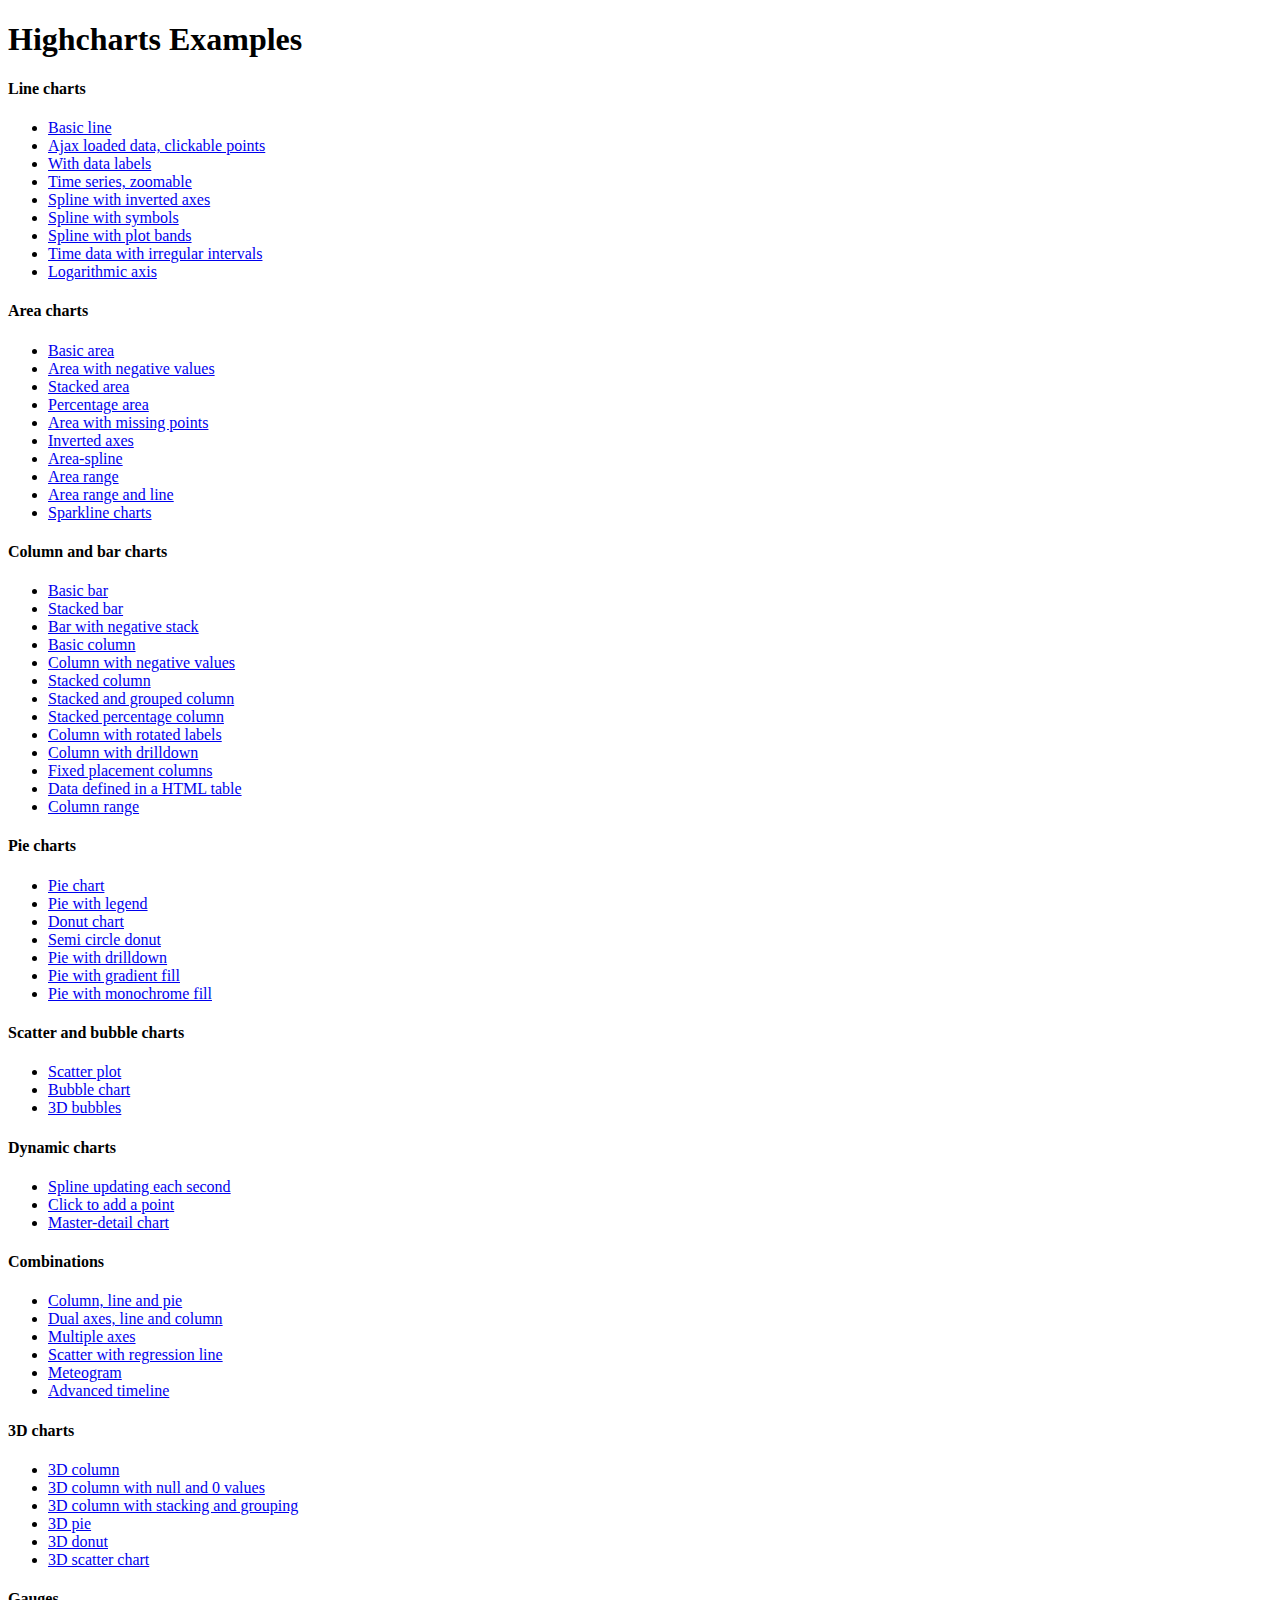
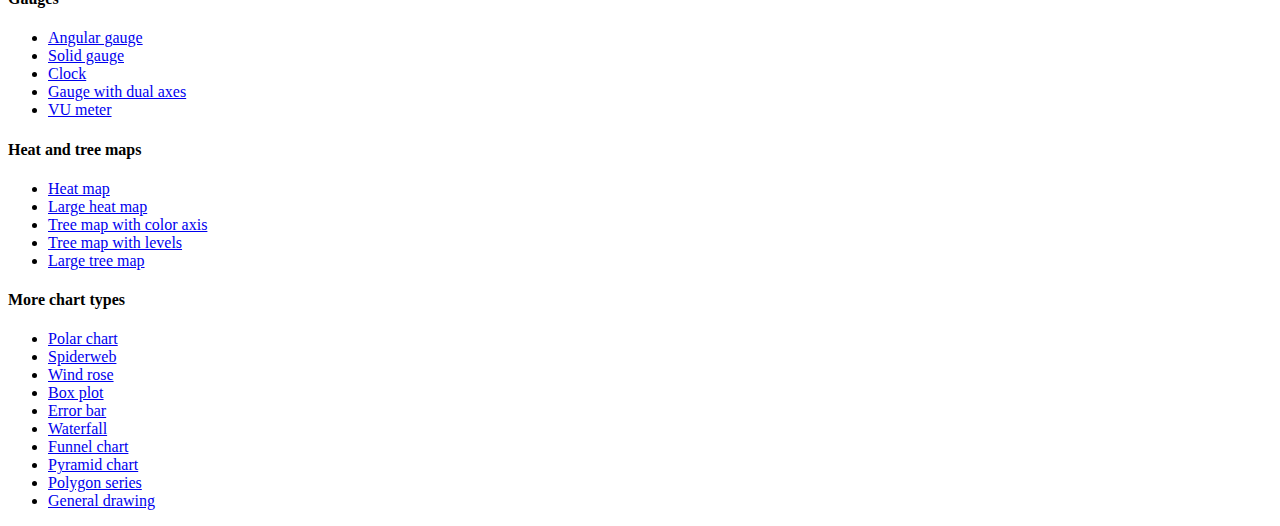
<file: constbi/index.htm>
<!DOCTYPE HTML PUBLIC "-//W3C//DTD HTML 4.01//EN" "http://www.w3.org/TR/html4/strict.dtd">
<html>
	<head>
		<meta http-equiv="Content-Type" content="text/html; charset=utf-8" />
		<title>Highcharts Examples</title>
	</head>
	<body>
		<h1>Highcharts Examples</h1>
		<h4>Line charts</h4>
		<ul>
			<li><a href="examples/line-basic/index.htm">Basic line</a></li>
			<li><a href="examples/line-ajax/index.htm">Ajax loaded data, clickable points</a></li>
			<li><a href="examples/line-labels/index.htm">With data labels</a></li>
			<li><a href="examples/line-time-series/index.htm">Time series, zoomable</a></li>
			<li><a href="examples/spline-inverted/index.htm">Spline with inverted axes</a></li>
			<li><a href="examples/spline-symbols/index.htm">Spline with symbols</a></li>
			<li><a href="examples/spline-plot-bands/index.htm">Spline with plot bands</a></li>
			<li><a href="examples/spline-irregular-time/index.htm">Time data with irregular intervals</a></li>
			<li><a href="examples/line-log-axis/index.htm">Logarithmic axis</a></li>
		</ul>
		<h4>Area charts</h4>
		<ul>
			<li><a href="examples/area-basic/index.htm">Basic area</a></li>
			<li><a href="examples/area-negative/index.htm">Area with negative values</a></li>
			<li><a href="examples/area-stacked/index.htm">Stacked area</a></li>
			<li><a href="examples/area-stacked-percent/index.htm">Percentage area</a></li>
			<li><a href="examples/area-missing/index.htm">Area with missing points</a></li>
			<li><a href="examples/area-inverted/index.htm">Inverted axes</a></li>
			<li><a href="examples/areaspline/index.htm">Area-spline</a></li>
			<li><a href="examples/arearange/index.htm">Area range</a></li>
			<li><a href="examples/arearange-line/index.htm">Area range and line</a></li>
			<li><a href="examples/sparkline/index.htm">Sparkline charts</a></li>
		</ul>
		<h4>Column and bar charts</h4>
		<ul>
			<li><a href="examples/bar-basic/index.htm">Basic bar</a></li>
			<li><a href="examples/bar-stacked/index.htm">Stacked bar</a></li>
			<li><a href="examples/bar-negative-stack/index.htm">Bar with negative stack</a></li>
			<li><a href="examples/column-basic/index.htm">Basic column</a></li>
			<li><a href="examples/column-negative/index.htm">Column with negative values</a></li>
			<li><a href="examples/column-stacked/index.htm">Stacked column</a></li>
			<li><a href="examples/column-stacked-and-grouped/index.htm">Stacked and grouped column</a></li>
			<li><a href="examples/column-stacked-percent/index.htm">Stacked percentage column</a></li>
			<li><a href="examples/column-rotated-labels/index.htm">Column with rotated labels</a></li>
			<li><a href="examples/column-drilldown/index.htm">Column with drilldown</a></li>
			<li><a href="examples/column-placement/index.htm">Fixed placement columns</a></li>
			<li><a href="examples/column-parsed/index.htm">Data defined in a HTML table</a></li>
			<li><a href="examples/columnrange/index.htm">Column range</a></li>
		</ul>
		<h4>Pie charts</h4>
		<ul>
			<li><a href="examples/pie-basic/index.htm">Pie chart</a></li>
			<li><a href="examples/pie-legend/index.htm">Pie with legend</a></li>
			<li><a href="examples/pie-donut/index.htm">Donut chart</a></li>
			<li><a href="examples/pie-semi-circle/index.htm">Semi circle donut</a></li>
			<li><a href="examples/pie-drilldown/index.htm">Pie with drilldown</a></li>
			<li><a href="examples/pie-gradient/index.htm">Pie with gradient fill</a></li>
			<li><a href="examples/pie-monochrome/index.htm">Pie with monochrome fill</a></li>
		</ul>
		<h4>Scatter and bubble charts</h4>
		<ul>
			<li><a href="examples/scatter/index.htm">Scatter plot</a></li>
			<li><a href="examples/bubble/index.htm">Bubble chart</a></li>
			<li><a href="examples/bubble-3d/index.htm">3D bubbles</a></li>
		</ul>
		<h4>Dynamic charts</h4>
		<ul>
			<li><a href="examples/dynamic-update/index.htm">Spline updating each second</a></li>
			<li><a href="examples/dynamic-click-to-add/index.htm">Click to add a point</a></li>
			<li><a href="examples/dynamic-master-detail/index.htm">Master-detail chart</a></li>
		</ul>
		<h4>Combinations</h4>
		<ul>
			<li><a href="examples/combo/index.htm">Column, line and pie</a></li>
			<li><a href="examples/combo-dual-axes/index.htm">Dual axes, line and column</a></li>
			<li><a href="examples/combo-multi-axes/index.htm">Multiple axes</a></li>
			<li><a href="examples/combo-regression/index.htm">Scatter with regression line</a></li>
			<li><a href="examples/combo-meteogram/index.htm">Meteogram</a></li>
			<li><a href="examples/combo-timeline/index.htm">Advanced timeline</a></li>
		</ul>
		<h4>3D charts</h4>
		<ul>
			<li><a href="examples/3d-column-interactive/index.htm">3D column</a></li>
			<li><a href="examples/3d-column-null-values/index.htm">3D column with null and 0 values</a></li>
			<li><a href="examples/3d-column-stacking-grouping/index.htm">3D column with stacking and grouping</a></li>
			<li><a href="examples/3d-pie/index.htm">3D pie</a></li>
			<li><a href="examples/3d-pie-donut/index.htm">3D donut</a></li>
			<li><a href="examples/3d-scatter-draggable/index.htm">3D scatter chart</a></li>
		</ul>
		<h4>Gauges</h4>
		<ul>
			<li><a href="examples/gauge-speedometer/index.htm">Angular gauge</a></li>
			<li><a href="examples/gauge-solid/index.htm">Solid gauge</a></li>
			<li><a href="examples/gauge-clock/index.htm">Clock</a></li>
			<li><a href="examples/gauge-dual/index.htm">Gauge with dual axes</a></li>
			<li><a href="examples/gauge-vu-meter/index.htm">VU meter</a></li>
		</ul>
		<h4>Heat and tree maps</h4>
		<ul>
			<li><a href="examples/heatmap/index.htm">Heat map</a></li>
			<li><a href="examples/heatmap-canvas/index.htm">Large heat map</a></li>
			<li><a href="examples/treemap-coloraxis/index.htm">Tree map with color axis</a></li>
			<li><a href="examples/treemap-with-levels/index.htm">Tree map with levels</a></li>
			<li><a href="examples/treemap-large-dataset/index.htm">Large tree map</a></li>
		</ul>
		<h4>More chart types</h4>
		<ul>
			<li><a href="examples/polar/index.htm">Polar chart</a></li>
			<li><a href="examples/polar-spider/index.htm">Spiderweb</a></li>
			<li><a href="examples/polar-wind-rose/index.htm">Wind rose</a></li>
			<li><a href="examples/box-plot/index.htm">Box plot</a></li>
			<li><a href="examples/error-bar/index.htm">Error bar</a></li>
			<li><a href="examples/waterfall/index.htm">Waterfall</a></li>
			<li><a href="examples/funnel/index.htm">Funnel chart</a></li>
			<li><a href="examples/pyramid/index.htm">Pyramid chart</a></li>
			<li><a href="examples/polygon/index.htm">Polygon series</a></li>
			<li><a href="examples/renderer/index.htm">General drawing</a></li>
		</ul>
	</body>
</html>
</file>
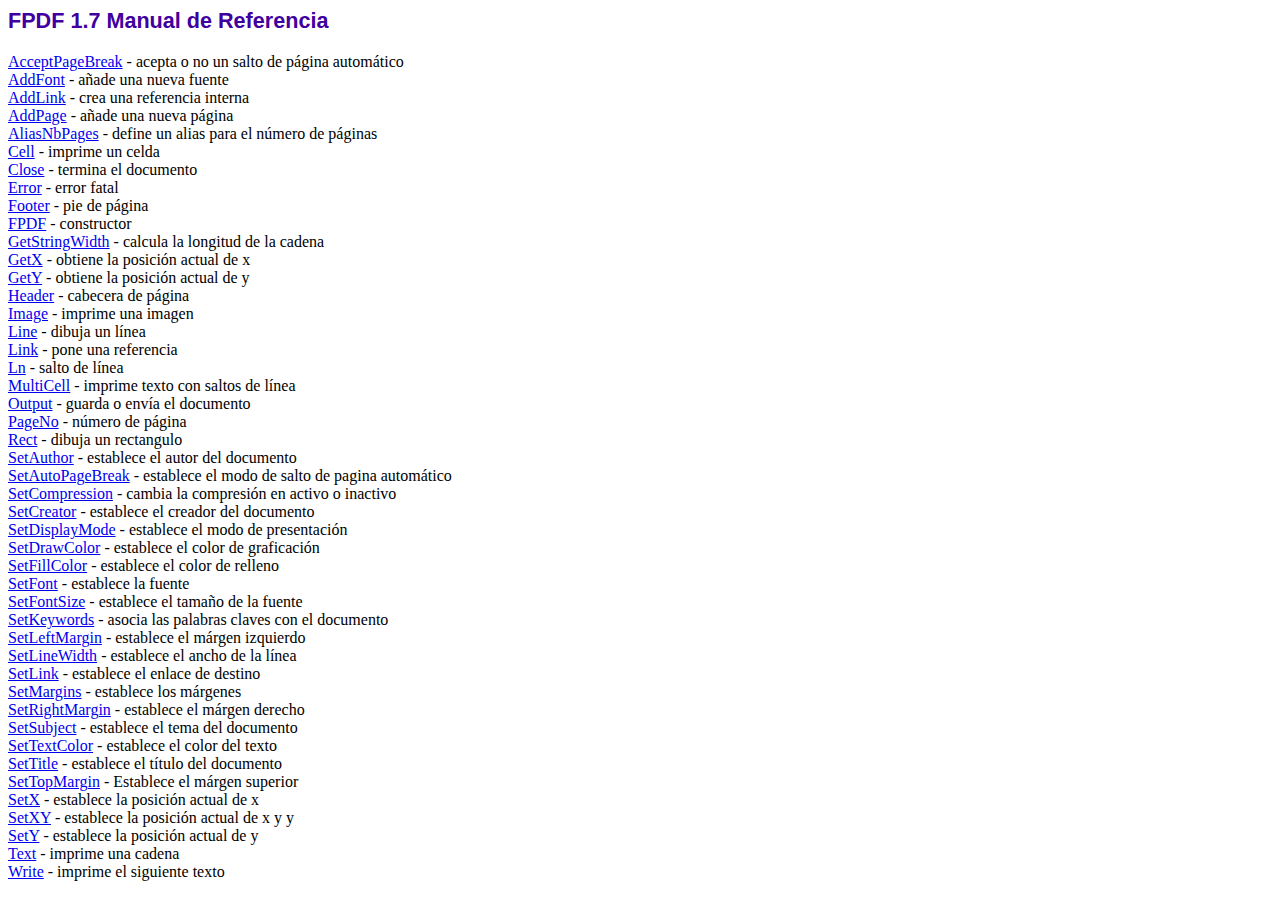
<file: reportes/doc/index.htm>
<!DOCTYPE html PUBLIC "-//W3C//DTD HTML 4.01 Transitional//EN">
<html>
<head>
<meta http-equiv="Content-Type" content="text/html; charset=ISO-8859-1">
<title>FPDF 1.7 Manual de Referencia</title>
<link type="text/css" rel="stylesheet" href="../fpdf.css">
</head>
<body>
<h1>FPDF 1.7 Manual de Referencia</h1>
<a href="acceptpagebreak.htm">AcceptPageBreak</a> - acepta o no un salto de p�gina autom�tico<br>
<a href="addfont.htm">AddFont</a> - a�ade una nueva fuente<br>
<a href="addlink.htm">AddLink</a> - crea una referencia interna<br>
<a href="addpage.htm">AddPage</a> - a�ade una nueva p�gina<br>
<a href="aliasnbpages.htm">AliasNbPages</a> - define un alias para el n�mero de p�ginas<br>
<a href="cell.htm">Cell</a> - imprime un celda<br>
<a href="close.htm">Close</a> - termina el documento<br>
<a href="error.htm">Error</a> - error fatal<br>
<a href="footer.htm">Footer</a> - pie de p�gina<br>
<a href="fpdf.htm">FPDF</a> - constructor<br>
<a href="getstringwidth.htm">GetStringWidth</a> - calcula la longitud de la cadena<br>
<a href="getx.htm">GetX</a> - obtiene la posici�n actual de x<br>
<a href="gety.htm">GetY</a> - obtiene la posici�n actual de y<br>
<a href="header.htm">Header</a> - cabecera de p�gina<br>
<a href="image.htm">Image</a> - imprime una imagen<br>
<a href="line.htm">Line</a> - dibuja un l�nea<br>
<a href="link.htm">Link</a> - pone una referencia<br>
<a href="ln.htm">Ln</a> - salto de l�nea<br>
<a href="multicell.htm">MultiCell</a> - imprime texto con saltos de l�nea<br>
<a href="output.htm">Output</a> - guarda o env�a el documento<br>
<a href="pageno.htm">PageNo</a> - n�mero de p�gina<br>
<a href="rect.htm">Rect</a> - dibuja un rectangulo<br>
<a href="setauthor.htm">SetAuthor</a> - establece el autor del documento<br>
<a href="setautopagebreak.htm">SetAutoPageBreak</a> - establece el modo de salto de pagina autom�tico<br>
<a href="setcompression.htm">SetCompression</a> - cambia la compresi�n en activo o inactivo<br>
<a href="setcreator.htm">SetCreator</a> - establece el creador del documento<br>
<a href="setdisplaymode.htm">SetDisplayMode</a> - establece el modo de presentaci�n<br>
<a href="setdrawcolor.htm">SetDrawColor</a> - establece el color de graficaci�n<br>
<a href="setfillcolor.htm">SetFillColor</a> - establece el color de relleno<br>
<a href="setfont.htm">SetFont</a> - establece la fuente<br>
<a href="setfontsize.htm">SetFontSize</a> - establece el tama�o de la fuente<br>
<a href="setkeywords.htm">SetKeywords</a> - asocia las palabras claves con el documento<br>
<a href="setleftmargin.htm">SetLeftMargin</a> - establece el m�rgen izquierdo<br>
<a href="setlinewidth.htm">SetLineWidth</a> - establece el ancho de la l�nea<br>
<a href="setlink.htm">SetLink</a> - establece el enlace de destino<br>
<a href="setmargins.htm">SetMargins</a> - establece los m�rgenes<br>
<a href="setrightmargin.htm">SetRightMargin</a> - establece el m�rgen derecho<br>
<a href="setsubject.htm">SetSubject</a> - establece el tema del documento<br>
<a href="settextcolor.htm">SetTextColor</a> - establece el color del texto<br>
<a href="settitle.htm">SetTitle</a> - establece el t�tulo del documento<br>
<a href="settopmargin.htm">SetTopMargin</a> - Establece el m�rgen superior<br>
<a href="setx.htm">SetX</a> - establece la posici�n actual de x<br>
<a href="setxy.htm">SetXY</a> - establece la posici�n actual de x y y<br>
<a href="sety.htm">SetY</a> - establece la posici�n actual de y<br>
<a href="text.htm">Text</a> - imprime una cadena<br>
<a href="write.htm">Write</a> - imprime el siguiente texto<br>
</body>
</html>
</file>
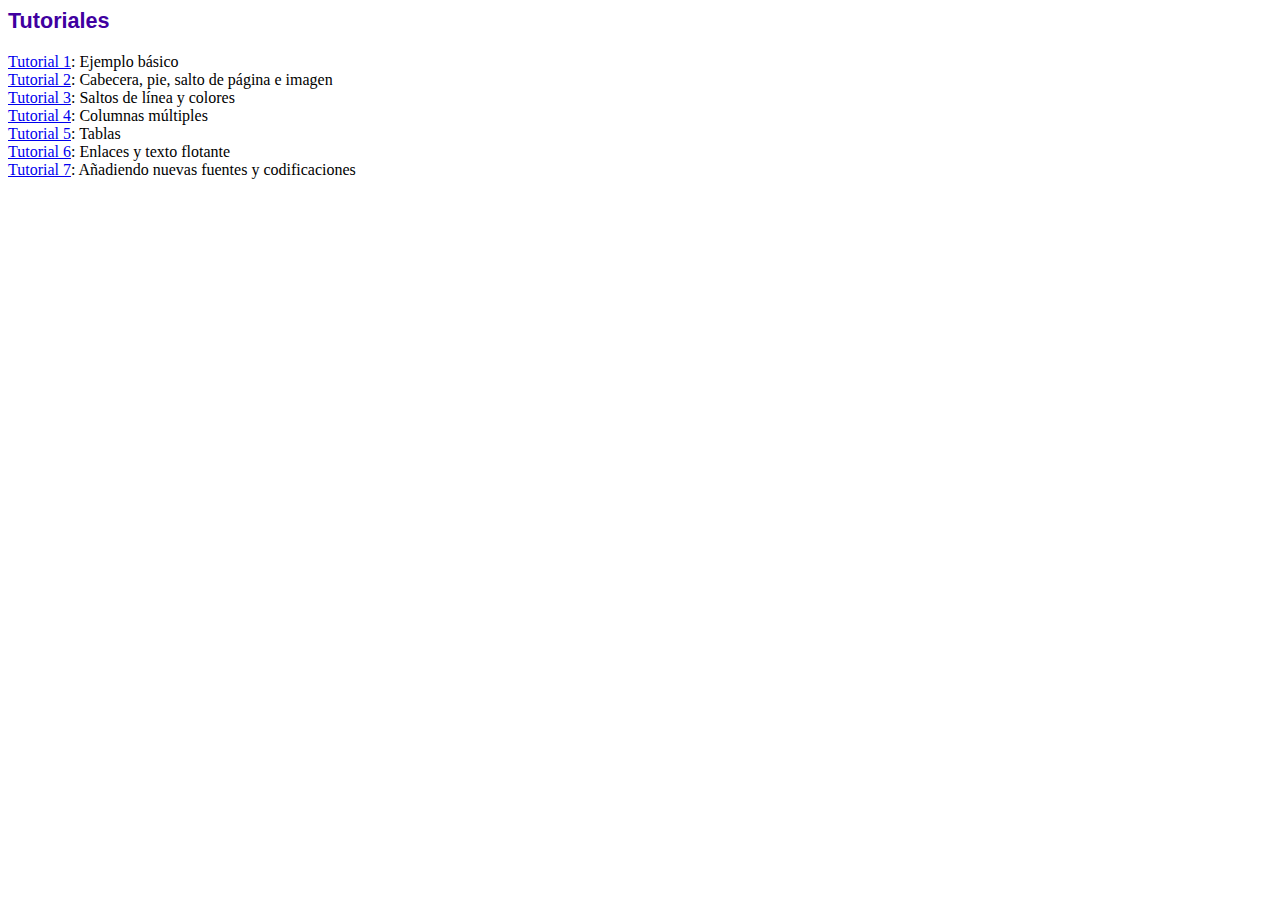
<file: reportes/reportes/index.htm>
<!DOCTYPE html PUBLIC "-//W3C//DTD HTML 4.01 Transitional//EN">
<html>
<head>
<meta http-equiv="Content-Type" content="text/html; charset=ISO-8859-1">
<title>Tutoriales</title>
<link type="text/css" rel="stylesheet" href="../fpdf.css">
</head>
<body>
<h1>Tutoriales</h1>
<ul style="list-style-type:none; margin-left:0; padding-left:0">
<li><a href="tuto1.htm">Tutorial 1</a>: Ejemplo b�sico</li>
<li><a href="tuto2.htm">Tutorial 2</a>: Cabecera, pie, salto de p�gina e imagen</li>
<li><a href="tuto3.htm">Tutorial 3</a>: Saltos de l�nea y colores</li>
<li><a href="tuto4.htm">Tutorial 4</a>: Columnas m�ltiples</li>
<li><a href="tuto5.htm">Tutorial 5</a>: Tablas</li>
<li><a href="tuto6.htm">Tutorial 6</a>: Enlaces y texto flotante</li>
<li><a href="tuto7.htm">Tutorial 7</a>: A�adiendo nuevas fuentes y codificaciones</li>
</UL>
</body>
</html>
</file>
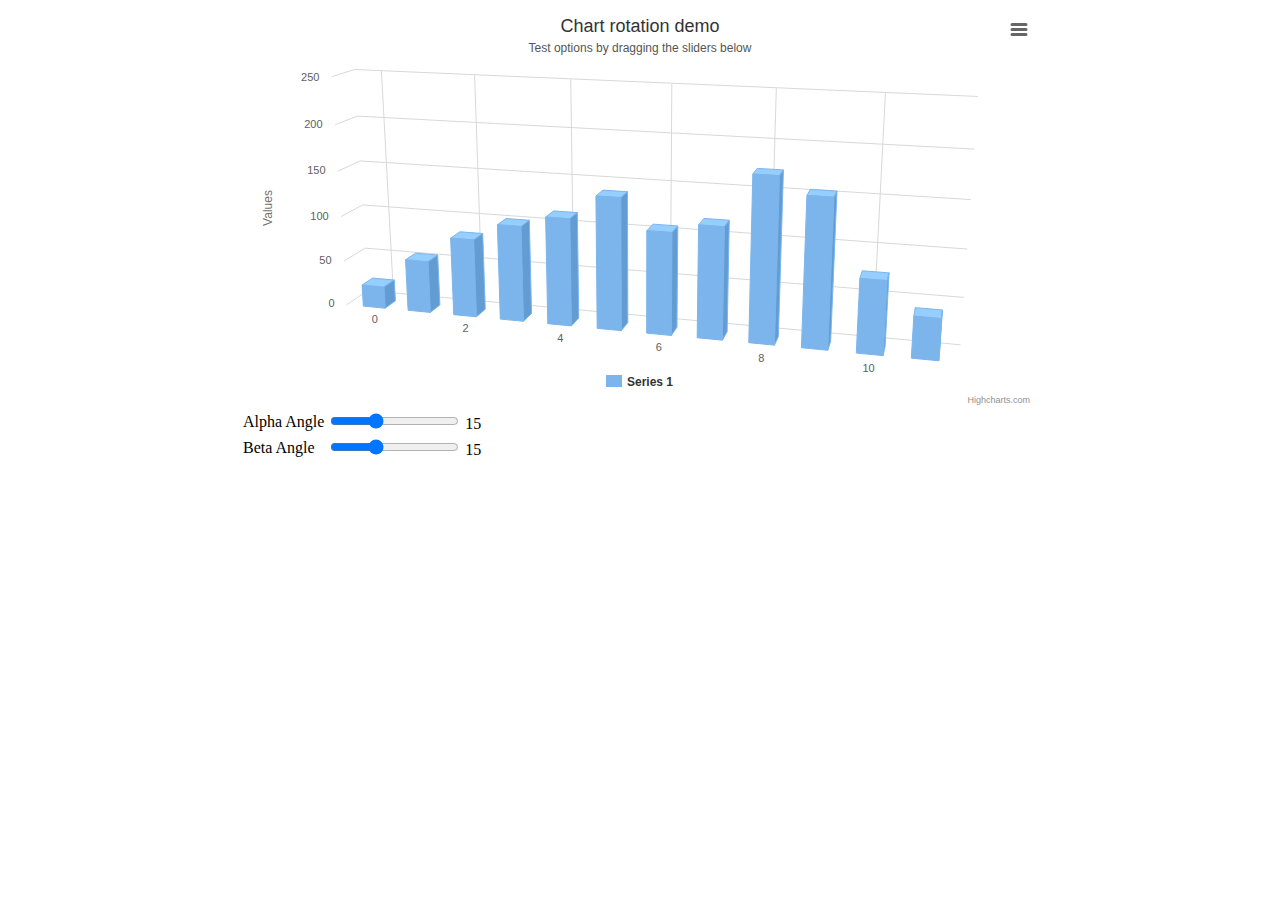
<file: constbi/examples/3d-column-interactive/index.htm>
<!DOCTYPE HTML>
<html>
	<head>
		<meta http-equiv="Content-Type" content="text/html; charset=utf-8">
		<title>Highcharts Example</title>

		<script type="text/javascript" src="http://ajax.googleapis.com/ajax/libs/jquery/1.8.2/jquery.min.js"></script>
		<style type="text/css">
#container, #sliders {
	min-width: 310px; 
	max-width: 800px;
	margin: 0 auto;
}
#container {
	height: 400px; 
}
		</style>
		<script type="text/javascript">
$(function () {
    // Set up the chart
    var chart = new Highcharts.Chart({
        chart: {
            renderTo: 'container',
            type: 'column',
            margin: 75,
            options3d: {
                enabled: true,
                alpha: 15,
                beta: 15,
                depth: 50,
                viewDistance: 25
            }
        },
        title: {
            text: 'Chart rotation demo'
        },
        subtitle: {
            text: 'Test options by dragging the sliders below'
        },
        plotOptions: {
            column: {
                depth: 25
            }
        },
        series: [{
            data: [29.9, 71.5, 106.4, 129.2, 144.0, 176.0, 135.6, 148.5, 216.4, 194.1, 95.6, 54.4]
        }]
    });

    function showValues() {
        $('#R0-value').html(chart.options.chart.options3d.alpha);
        $('#R1-value').html(chart.options.chart.options3d.beta);
    }

    // Activate the sliders
    $('#R0').on('change', function () {
        chart.options.chart.options3d.alpha = this.value;
        showValues();
        chart.redraw(false);
    });
    $('#R1').on('change', function () {
        chart.options.chart.options3d.beta = this.value;
        showValues();
        chart.redraw(false);
    });

    showValues();
});
		</script>
	</head>
	<body>
<script src="../../js/highcharts.js"></script>
<script src="../../js/highcharts-3d.js"></script>
<script src="../../js/modules/exporting.js"></script>

<div id="container"></div>
<div id="sliders">
	<table>
		<tr><td>Alpha Angle</td><td><input id="R0" type="range" min="0" max="45" value="15"/> <span id="R0-value" class="value"></span></td></tr>
	    <tr><td>Beta Angle</td><td><input id="R1" type="range" min="0" max="45" value="15"/> <span id="R1-value" class="value"></span></td></tr>
	</table>
</div>
	</body>
</html>
</file>
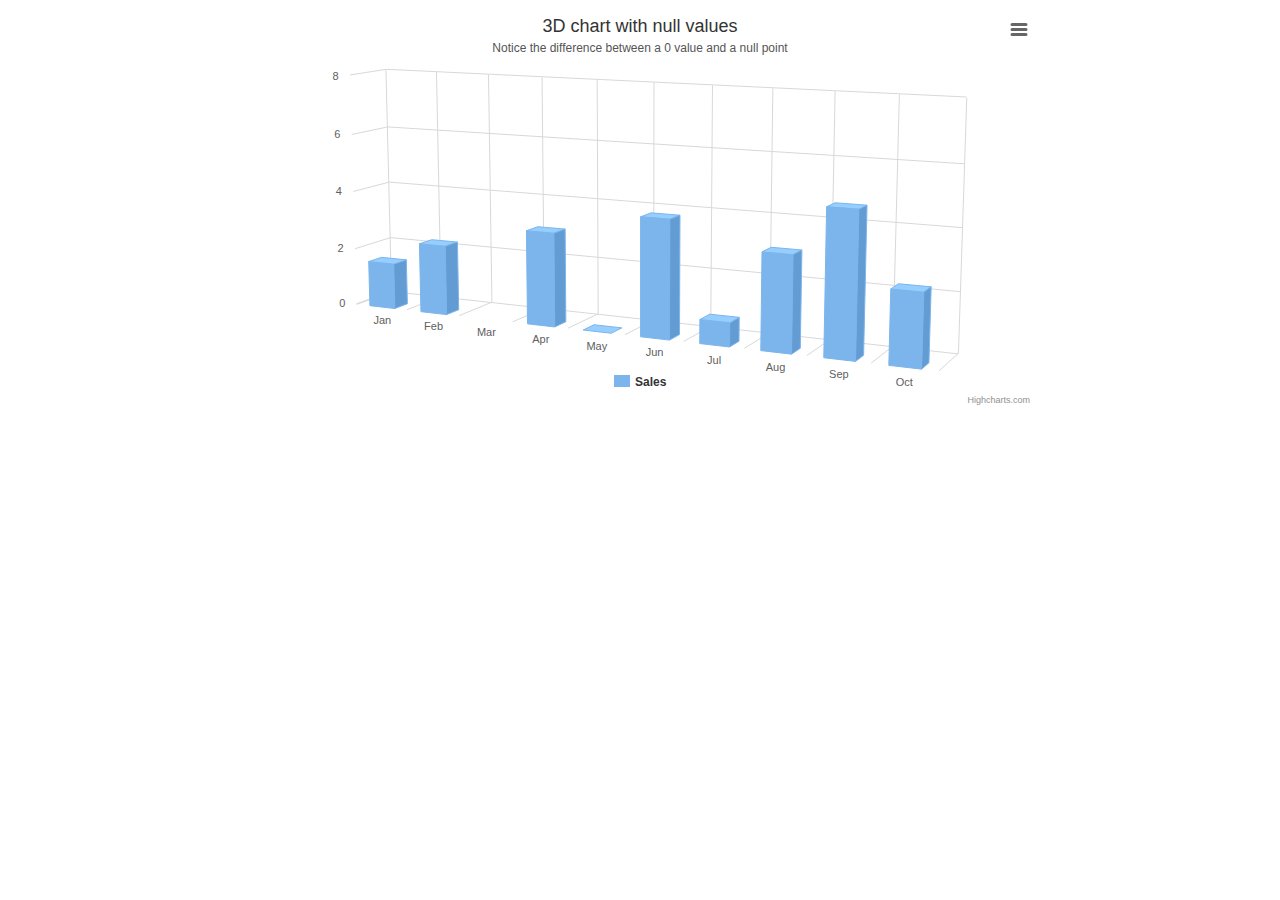
<file: constbi/examples/3d-column-null-values/index.htm>
<!DOCTYPE HTML>
<html>
	<head>
		<meta http-equiv="Content-Type" content="text/html; charset=utf-8">
		<title>Highcharts Example</title>

		<script type="text/javascript" src="http://ajax.googleapis.com/ajax/libs/jquery/1.8.2/jquery.min.js"></script>
		<style type="text/css">
#container {
	height: 400px; 
	min-width: 310px; 
	max-width: 800px;
	margin: 0 auto;
}
		</style>
		<script type="text/javascript">
$(function () {
    $('#container').highcharts({
        chart: {
            type: 'column',
            margin: 75,
            options3d: {
                enabled: true,
                alpha: 10,
                beta: 25,
                depth: 70
            }
        },
        title: {
            text: '3D chart with null values'
        },
        subtitle: {
            text: 'Notice the difference between a 0 value and a null point'
        },
        plotOptions: {
            column: {
                depth: 25
            }
        },
        xAxis: {
            categories: Highcharts.getOptions().lang.shortMonths
        },
        yAxis: {
            title: {
                text: null
            }
        },
        series: [{
            name: 'Sales',
            data: [2, 3, null, 4, 0, 5, 1, 4, 6, 3]
        }]
    });
});
		</script>
	</head>
	<body>

<script src="../../js/highcharts.js"></script>
<script src="../../js/highcharts-3d.js"></script>
<script src="../../js/modules/exporting.js"></script>

<div id="container" style="height: 400px"></div>
	</body>
</html>
</file>
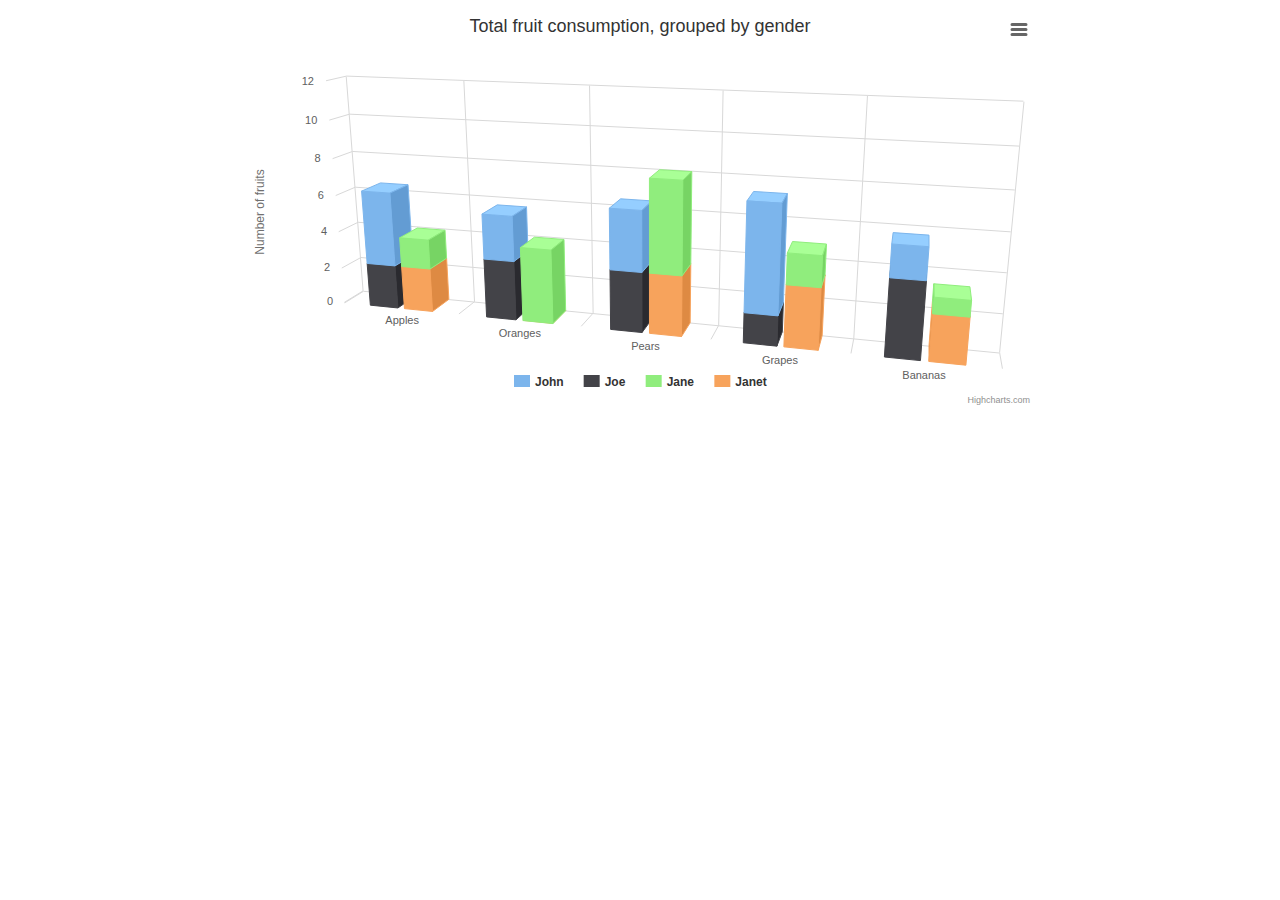
<file: constbi/examples/3d-column-stacking-grouping/index.htm>
<!DOCTYPE HTML>
<html>
	<head>
		<meta http-equiv="Content-Type" content="text/html; charset=utf-8">
		<title>Highcharts Example</title>

		<script type="text/javascript" src="http://ajax.googleapis.com/ajax/libs/jquery/1.8.2/jquery.min.js"></script>
		<style type="text/css">
#container {
	height: 400px; 
	min-width: 310px; 
	max-width: 800px;
	margin: 0 auto;
}
		</style>
		<script type="text/javascript">
$(function () {
    $('#container').highcharts({

        chart: {
            type: 'column',
            options3d: {
                enabled: true,
                alpha: 15,
                beta: 15,
                viewDistance: 25,
                depth: 40
            },
            marginTop: 80,
            marginRight: 40
        },

        title: {
            text: 'Total fruit consumption, grouped by gender'
        },

        xAxis: {
            categories: ['Apples', 'Oranges', 'Pears', 'Grapes', 'Bananas']
        },

        yAxis: {
            allowDecimals: false,
            min: 0,
            title: {
                text: 'Number of fruits'
            }
        },

        tooltip: {
            headerFormat: '<b>{point.key}</b><br>',
            pointFormat: '<span style="color:{series.color}">\u25CF</span> {series.name}: {point.y} / {point.stackTotal}'
        },

        plotOptions: {
            column: {
                stacking: 'normal',
                depth: 40
            }
        },

        series: [{
            name: 'John',
            data: [5, 3, 4, 7, 2],
            stack: 'male'
        }, {
            name: 'Joe',
            data: [3, 4, 4, 2, 5],
            stack: 'male'
        }, {
            name: 'Jane',
            data: [2, 5, 6, 2, 1],
            stack: 'female'
        }, {
            name: 'Janet',
            data: [3, 0, 4, 4, 3],
            stack: 'female'
        }]
    });
});


		</script>
	</head>
	<body>

<script src="../../js/highcharts.js"></script>
<script src="../../js/highcharts-3d.js"></script>
<script src="../../js/modules/exporting.js"></script>

<div id="container" style="height: 400px"></div>
	</body>
</html>
</file>
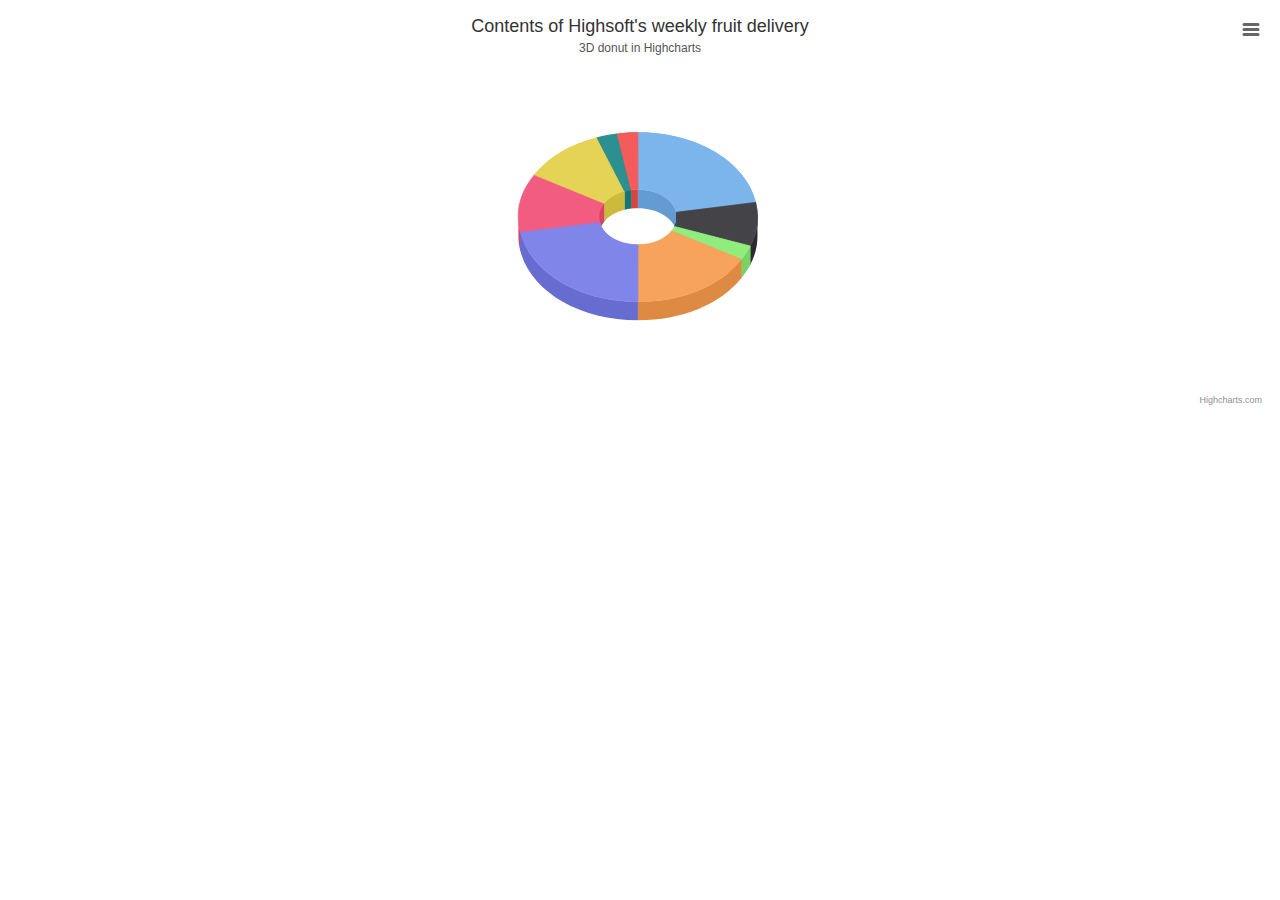
<file: constbi/examples/3d-pie-donut/index.htm>
<!DOCTYPE HTML>
<html>
	<head>
		<meta http-equiv="Content-Type" content="text/html; charset=utf-8">
		<title>Highcharts Example</title>

		<script type="text/javascript" src="http://ajax.googleapis.com/ajax/libs/jquery/1.8.2/jquery.min.js"></script>
		<style type="text/css">
${demo.css}
		</style>
		<script type="text/javascript">
$(function () {
    $('#container').highcharts({
        chart: {
            type: 'pie',
            options3d: {
                enabled: true,
                alpha: 45
            }
        },
        title: {
            text: 'Contents of Highsoft\'s weekly fruit delivery'
        },
        subtitle: {
            text: '3D donut in Highcharts'
        },
        plotOptions: {
            pie: {
                innerSize: 100,
                depth: 45
            }
        },
        series: [{
            name: 'Delivered amount',
            data: [
                ['Bananas', 8],
                ['Kiwi', 3],
                ['Mixed nuts', 1],
                ['Oranges', 6],
                ['Apples', 8],
                ['Pears', 4],
                ['Clementines', 4],
                ['Reddish (bag)', 1],
                ['Grapes (bunch)', 1]
            ]
        }]
    });
});
		</script>
	</head>
	<body>

<script src="../../js/highcharts.js"></script>
<script src="../../js/highcharts-3d.js"></script>
<script src="../../js/modules/exporting.js"></script>

<div id="container" style="height: 400px"></div>
	</body>
</html>
</file>
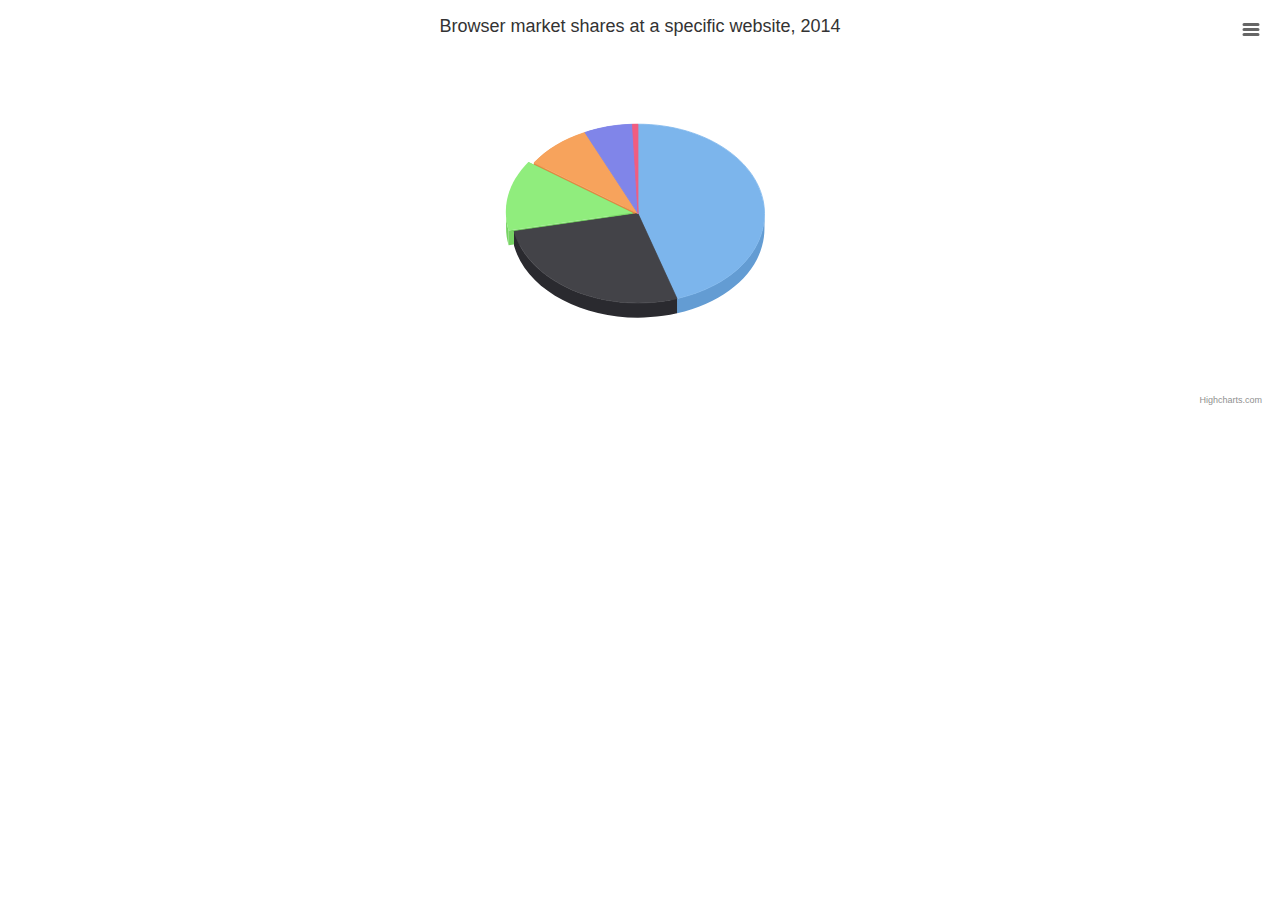
<file: constbi/examples/3d-pie/index.htm>
<!DOCTYPE HTML>
<html>
	<head>
		<meta http-equiv="Content-Type" content="text/html; charset=utf-8">
		<title>Highcharts Example</title>

		<script type="text/javascript" src="http://ajax.googleapis.com/ajax/libs/jquery/1.8.2/jquery.min.js"></script>
		<style type="text/css">
${demo.css}
		</style>
		<script type="text/javascript">
$(function () {
    $('#container').highcharts({
        chart: {
            type: 'pie',
            options3d: {
                enabled: true,
                alpha: 45,
                beta: 0
            }
        },
        title: {
            text: 'Browser market shares at a specific website, 2014'
        },
        tooltip: {
            pointFormat: '{series.name}: <b>{point.percentage:.1f}%</b>'
        },
        plotOptions: {
            pie: {
                allowPointSelect: true,
                cursor: 'pointer',
                depth: 35,
                dataLabels: {
                    enabled: true,
                    format: '{point.name}'
                }
            }
        },
        series: [{
            type: 'pie',
            name: 'Browser share',
            data: [
                ['Firefox',   45.0],
                ['IE',       26.8],
                {
                    name: 'Chrome',
                    y: 12.8,
                    sliced: true,
                    selected: true
                },
                ['Safari',    8.5],
                ['Opera',     6.2],
                ['Others',   0.7]
            ]
        }]
    });
});
		</script>
	</head>
	<body>

<script src="../../js/highcharts.js"></script>
<script src="../../js/highcharts-3d.js"></script>
<script src="../../js/modules/exporting.js"></script>

<div id="container" style="height: 400px"></div>
	</body>
</html>
</file>
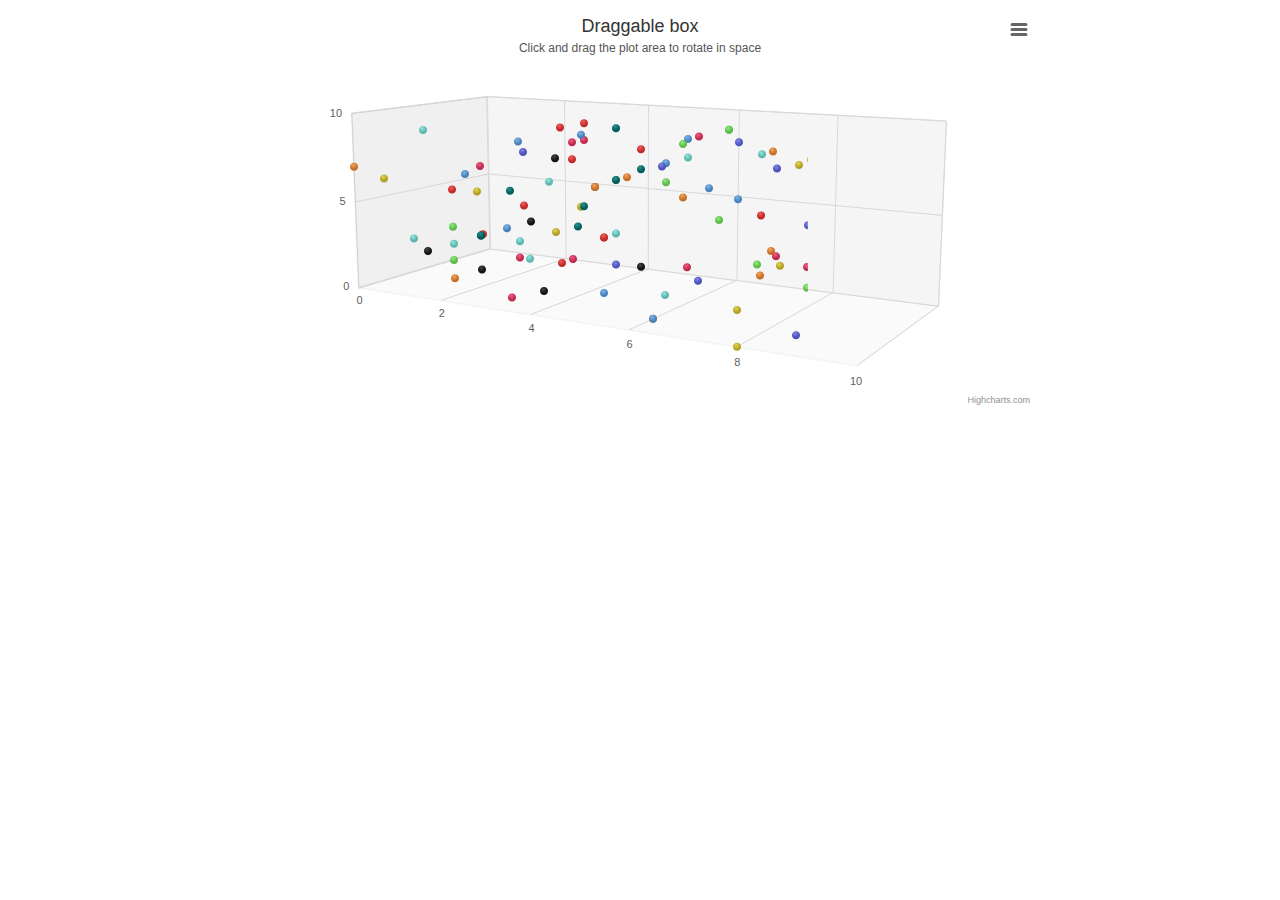
<file: constbi/examples/3d-scatter-draggable/index.htm>
<!DOCTYPE HTML>
<html>
	<head>
		<meta http-equiv="Content-Type" content="text/html; charset=utf-8">
		<title>Highcharts Example</title>

		<script type="text/javascript" src="http://ajax.googleapis.com/ajax/libs/jquery/1.8.2/jquery.min.js"></script>
		<style type="text/css">
#container {
	height: 400px; 
	min-width: 310px; 
	max-width: 800px;
	margin: 0 auto;
}
		</style>
		<script type="text/javascript">
$(function () {

    // Give the points a 3D feel by adding a radial gradient
    Highcharts.getOptions().colors = $.map(Highcharts.getOptions().colors, function (color) {
        return {
            radialGradient: {
                cx: 0.4,
                cy: 0.3,
                r: 0.5
            },
            stops: [
                [0, color],
                [1, Highcharts.Color(color).brighten(-0.2).get('rgb')]
            ]
        };
    });

    // Set up the chart
    var chart = new Highcharts.Chart({
        chart: {
            renderTo: 'container',
            margin: 100,
            type: 'scatter',
            options3d: {
                enabled: true,
                alpha: 10,
                beta: 30,
                depth: 250,
                viewDistance: 5,

                frame: {
                    bottom: { size: 1, color: 'rgba(0,0,0,0.02)' },
                    back: { size: 1, color: 'rgba(0,0,0,0.04)' },
                    side: { size: 1, color: 'rgba(0,0,0,0.06)' }
                }
            }
        },
        title: {
            text: 'Draggable box'
        },
        subtitle: {
            text: 'Click and drag the plot area to rotate in space'
        },
        plotOptions: {
            scatter: {
                width: 10,
                height: 10,
                depth: 10
            }
        },
        yAxis: {
            min: 0,
            max: 10,
            title: null
        },
        xAxis: {
            min: 0,
            max: 10,
            gridLineWidth: 1
        },
        zAxis: {
            min: 0,
            max: 10
        },
        legend: {
            enabled: false
        },
        series: [{
            name: 'Reading',
            colorByPoint: true,
            data: [[1, 6, 5], [8, 7, 9], [1, 3, 4], [4, 6, 8], [5, 7, 7], [6, 9, 6], [7, 0, 5], [2, 3, 3], [3, 9, 8], [3, 6, 5], [4, 9, 4], [2, 3, 3], [6, 9, 9], [0, 7, 0], [7, 7, 9], [7, 2, 9], [0, 6, 2], [4, 6, 7], [3, 7, 7], [0, 1, 7], [2, 8, 6], [2, 3, 7], [6, 4, 8], [3, 5, 9], [7, 9, 5], [3, 1, 7], [4, 4, 2], [3, 6, 2], [3, 1, 6], [6, 8, 5], [6, 6, 7], [4, 1, 1], [7, 2, 7], [7, 7, 0], [8, 8, 9], [9, 4, 1], [8, 3, 4], [9, 8, 9], [3, 5, 3], [0, 2, 4], [6, 0, 2], [2, 1, 3], [5, 8, 9], [2, 1, 1], [9, 7, 6], [3, 0, 2], [9, 9, 0], [3, 4, 8], [2, 6, 1], [8, 9, 2], [7, 6, 5], [6, 3, 1], [9, 3, 1], [8, 9, 3], [9, 1, 0], [3, 8, 7], [8, 0, 0], [4, 9, 7], [8, 6, 2], [4, 3, 0], [2, 3, 5], [9, 1, 4], [1, 1, 4], [6, 0, 2], [6, 1, 6], [3, 8, 8], [8, 8, 7], [5, 5, 0], [3, 9, 6], [5, 4, 3], [6, 8, 3], [0, 1, 5], [6, 7, 3], [8, 3, 2], [3, 8, 3], [2, 1, 6], [4, 6, 7], [8, 9, 9], [5, 4, 2], [6, 1, 3], [6, 9, 5], [4, 8, 2], [9, 7, 4], [5, 4, 2], [9, 6, 1], [2, 7, 3], [4, 5, 4], [6, 8, 1], [3, 4, 0], [2, 2, 6], [5, 1, 2], [9, 9, 7], [6, 9, 9], [8, 4, 3], [4, 1, 7], [6, 2, 5], [0, 4, 9], [3, 5, 9], [6, 9, 1], [1, 9, 2]]
        }]
    });


    // Add mouse events for rotation
    $(chart.container).bind('mousedown.hc touchstart.hc', function (e) {
        e = chart.pointer.normalize(e);

        var posX = e.pageX,
            posY = e.pageY,
            alpha = chart.options.chart.options3d.alpha,
            beta = chart.options.chart.options3d.beta,
            newAlpha,
            newBeta,
            sensitivity = 5; // lower is more sensitive

        $(document).bind({
            'mousemove.hc touchdrag.hc': function (e) {
                // Run beta
                newBeta = beta + (posX - e.pageX) / sensitivity;
                newBeta = Math.min(100, Math.max(-100, newBeta));
                chart.options.chart.options3d.beta = newBeta;

                // Run alpha
                newAlpha = alpha + (e.pageY - posY) / sensitivity;
                newAlpha = Math.min(100, Math.max(-100, newAlpha));
                chart.options.chart.options3d.alpha = newAlpha;

                chart.redraw(false);
            },
            'mouseup touchend': function () {
                $(document).unbind('.hc');
            }
        });
    });

});
		</script>
	</head>
	<body>

<script src="../../js/highcharts.js"></script>
<script src="../../js/highcharts-3d.js"></script>
<script src="../../js/modules/exporting.js"></script>

<div id="container" style="height: 400px"></div>
	</body>
</html>
</file>
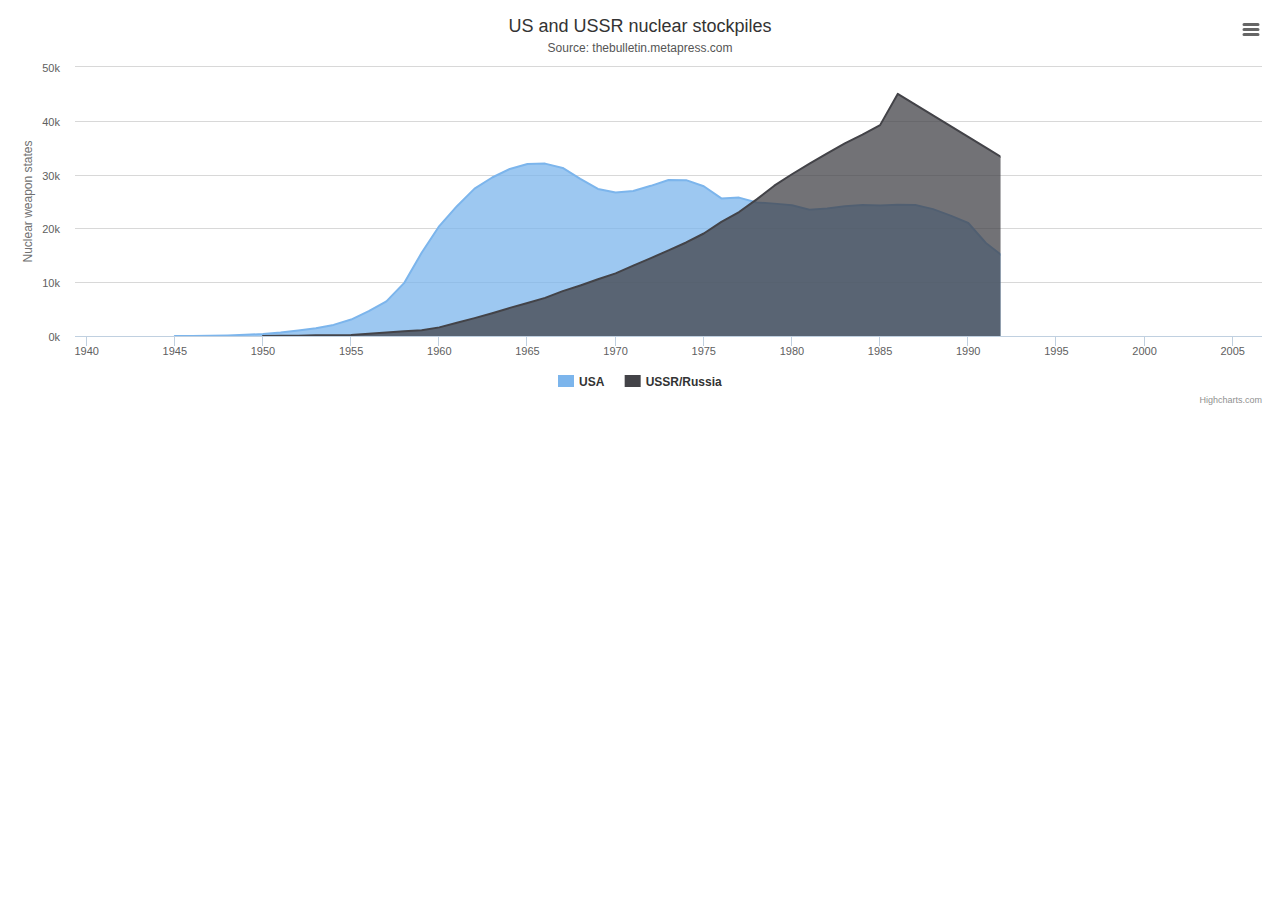
<file: constbi/examples/area-basic/index.htm>
<!DOCTYPE HTML>
<html>
	<head>
		<meta http-equiv="Content-Type" content="text/html; charset=utf-8">
		<title>Highcharts Example</title>

		<script type="text/javascript" src="http://ajax.googleapis.com/ajax/libs/jquery/1.8.2/jquery.min.js"></script>
		<style type="text/css">
${demo.css}
		</style>
		<script type="text/javascript">
$(function () {
    $('#container').highcharts({
        chart: {
            type: 'area'
        },
        title: {
            text: 'US and USSR nuclear stockpiles'
        },
        subtitle: {
            text: 'Source: <a href="http://thebulletin.metapress.com/content/c4120650912x74k7/fulltext.pdf">' +
                'thebulletin.metapress.com</a>'
        },
        xAxis: {
            allowDecimals: false,
            labels: {
                formatter: function () {
                    return this.value; // clean, unformatted number for year
                }
            }
        },
        yAxis: {
            title: {
                text: 'Nuclear weapon states'
            },
            labels: {
                formatter: function () {
                    return this.value / 1000 + 'k';
                }
            }
        },
        tooltip: {
            pointFormat: '{series.name} produced <b>{point.y:,.0f}</b><br/>warheads in {point.x}'
        },
        plotOptions: {
            area: {
                pointStart: 1940,
                marker: {
                    enabled: false,
                    symbol: 'circle',
                    radius: 2,
                    states: {
                        hover: {
                            enabled: true
                        }
                    }
                }
            }
        },
        series: [{
            name: 'USA',
            data: [null, null, null, null, null, 6, 11, 32, 110, 235, 369, 640,
                1005, 1436, 2063, 3057, 4618, 6444, 9822, 15468, 20434, 24126,
                27387, 29459, 31056, 31982, 32040, 31233, 29224, 27342, 26662,
                26956, 27912, 28999, 28965, 27826, 25579, 25722, 24826, 24605,
                24304, 23464, 23708, 24099, 24357, 24237, 24401, 24344, 23586,
                22380, 21004, 17287, 14747, 13076, 12555, 12144, 11009, 10950,
                10871, 10824, 10577, 10527, 10475, 10421, 10358, 10295, 10104]
        }, {
            name: 'USSR/Russia',
            data: [null, null, null, null, null, null, null, null, null, null,
                5, 25, 50, 120, 150, 200, 426, 660, 869, 1060, 1605, 2471, 3322,
                4238, 5221, 6129, 7089, 8339, 9399, 10538, 11643, 13092, 14478,
                15915, 17385, 19055, 21205, 23044, 25393, 27935, 30062, 32049,
                33952, 35804, 37431, 39197, 45000, 43000, 41000, 39000, 37000,
                35000, 33000, 31000, 29000, 27000, 25000, 24000, 23000, 22000,
                21000, 20000, 19000, 18000, 18000, 17000, 16000]
        }]
    });
});
		</script>
	</head>
	<body>
<script src="../../js/highcharts.js"></script>
<script src="../../js/modules/exporting.js"></script>

<div id="container" style="min-width: 310px; height: 400px; margin: 0 auto"></div>

	</body>
</html>
</file>
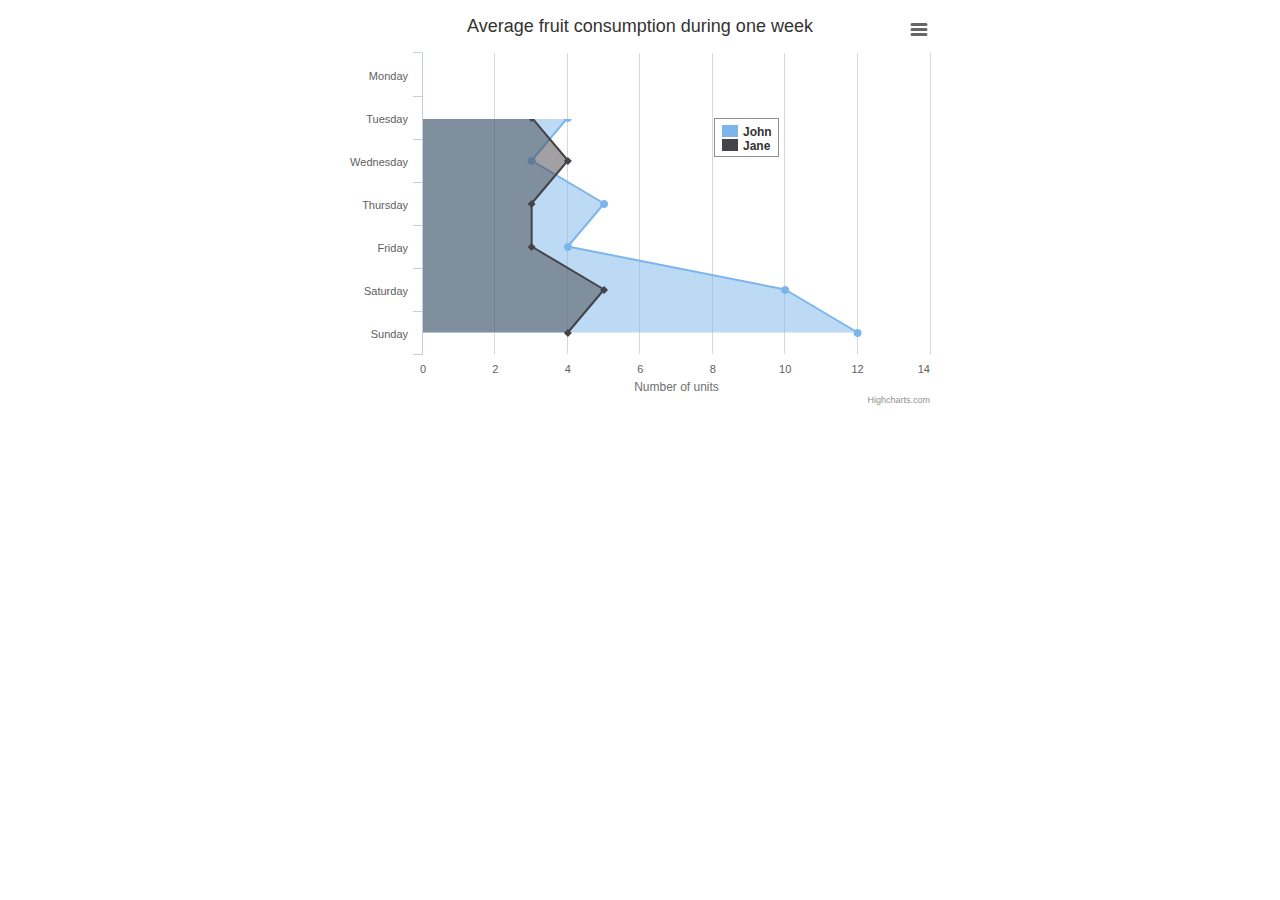
<file: constbi/examples/area-inverted/index.htm>
<!DOCTYPE HTML>
<html>
	<head>
		<meta http-equiv="Content-Type" content="text/html; charset=utf-8">
		<title>Highcharts Example</title>

		<script type="text/javascript" src="http://ajax.googleapis.com/ajax/libs/jquery/1.8.2/jquery.min.js"></script>
		<style type="text/css">
${demo.css}
		</style>
		<script type="text/javascript">
$(function () {
    $('#container').highcharts({
        chart: {
            type: 'area',
            inverted: true
        },
        title: {
            text: 'Average fruit consumption during one week'
        },
        subtitle: {
            style: {
                position: 'absolute',
                right: '0px',
                bottom: '10px'
            }
        },
        legend: {
            layout: 'vertical',
            align: 'right',
            verticalAlign: 'top',
            x: -150,
            y: 100,
            floating: true,
            borderWidth: 1,
            backgroundColor: (Highcharts.theme && Highcharts.theme.legendBackgroundColor) || '#FFFFFF'
        },
        xAxis: {
            categories: [
                'Monday',
                'Tuesday',
                'Wednesday',
                'Thursday',
                'Friday',
                'Saturday',
                'Sunday'
            ]
        },
        yAxis: {
            title: {
                text: 'Number of units'
            },
            labels: {
                formatter: function () {
                    return this.value;
                }
            },
            min: 0
        },
        plotOptions: {
            area: {
                fillOpacity: 0.5
            }
        },
        series: [{
            name: 'John',
            data: [3, 4, 3, 5, 4, 10, 12]
        }, {
            name: 'Jane',
            data: [1, 3, 4, 3, 3, 5, 4]
        }]
    });
});
		</script>
	</head>
	<body>
<script src="../../js/highcharts.js"></script>
<script src="../../js/modules/exporting.js"></script>

<div id="container" style="min-width: 310px; height: 400px; max-width: 600px; margin: 0 auto"></div>

	</body>
</html>
</file>
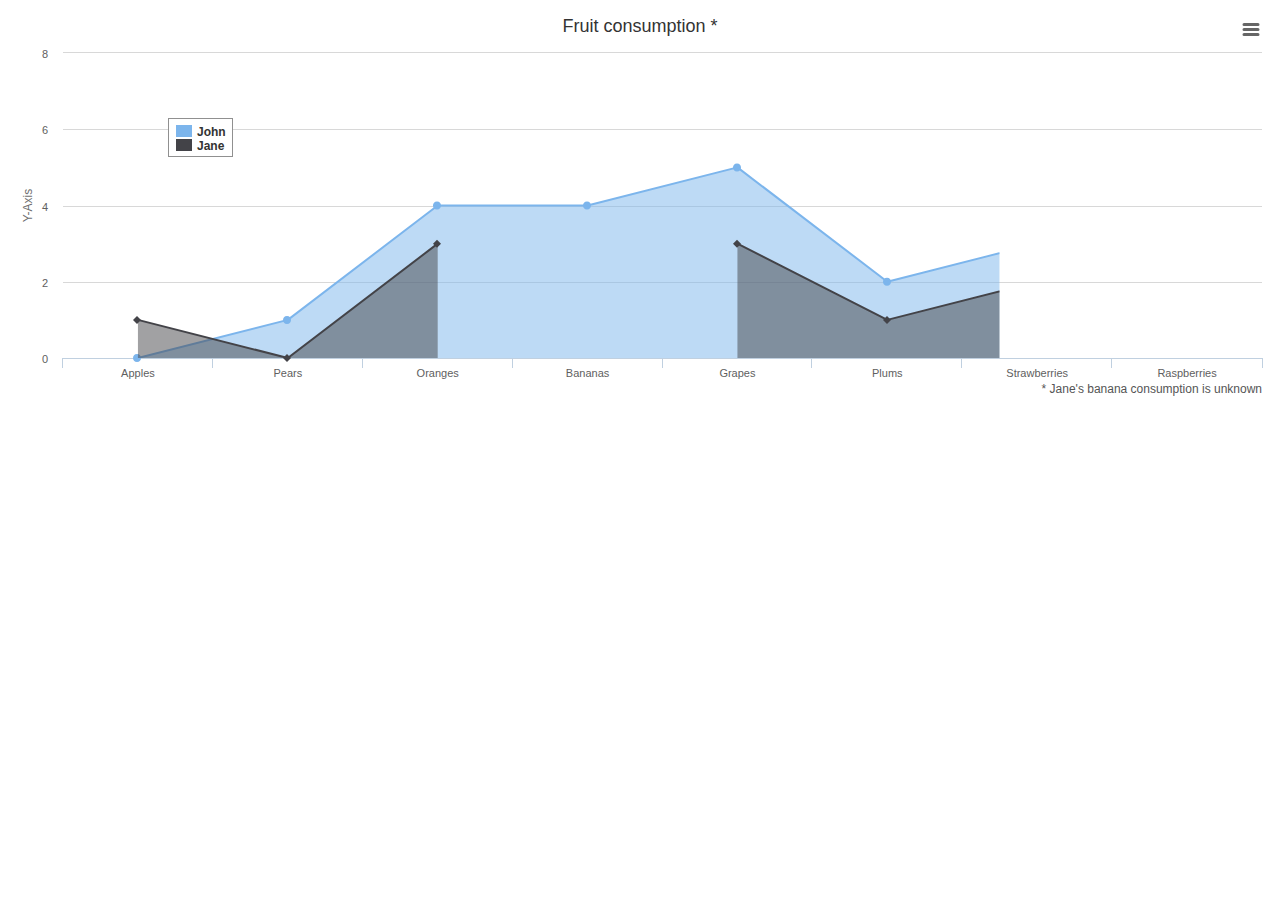
<file: constbi/examples/area-missing/index.htm>
<!DOCTYPE HTML>
<html>
	<head>
		<meta http-equiv="Content-Type" content="text/html; charset=utf-8">
		<title>Highcharts Example</title>

		<script type="text/javascript" src="http://ajax.googleapis.com/ajax/libs/jquery/1.8.2/jquery.min.js"></script>
		<style type="text/css">
${demo.css}
		</style>
		<script type="text/javascript">
$(function () {
    $('#container').highcharts({
        chart: {
            type: 'area',
            spacingBottom: 30
        },
        title: {
            text: 'Fruit consumption *'
        },
        subtitle: {
            text: '* Jane\'s banana consumption is unknown',
            floating: true,
            align: 'right',
            verticalAlign: 'bottom',
            y: 15
        },
        legend: {
            layout: 'vertical',
            align: 'left',
            verticalAlign: 'top',
            x: 150,
            y: 100,
            floating: true,
            borderWidth: 1,
            backgroundColor: (Highcharts.theme && Highcharts.theme.legendBackgroundColor) || '#FFFFFF'
        },
        xAxis: {
            categories: ['Apples', 'Pears', 'Oranges', 'Bananas', 'Grapes', 'Plums', 'Strawberries', 'Raspberries']
        },
        yAxis: {
            title: {
                text: 'Y-Axis'
            },
            labels: {
                formatter: function () {
                    return this.value;
                }
            }
        },
        tooltip: {
            formatter: function () {
                return '<b>' + this.series.name + '</b><br/>' +
                    this.x + ': ' + this.y;
            }
        },
        plotOptions: {
            area: {
                fillOpacity: 0.5
            }
        },
        credits: {
            enabled: false
        },
        series: [{
            name: 'John',
            data: [0, 1, 4, 4, 5, 2, 3, 7]
        }, {
            name: 'Jane',
            data: [1, 0, 3, null, 3, 1, 2, 1]
        }]
    });
});
		</script>
	</head>
	<body>
<script src="../../js/highcharts.js"></script>
<script src="../../js/modules/exporting.js"></script>

<div id="container" style="min-width: 310px; height: 400px; margin: 0 auto"></div>

	</body>
</html>
</file>
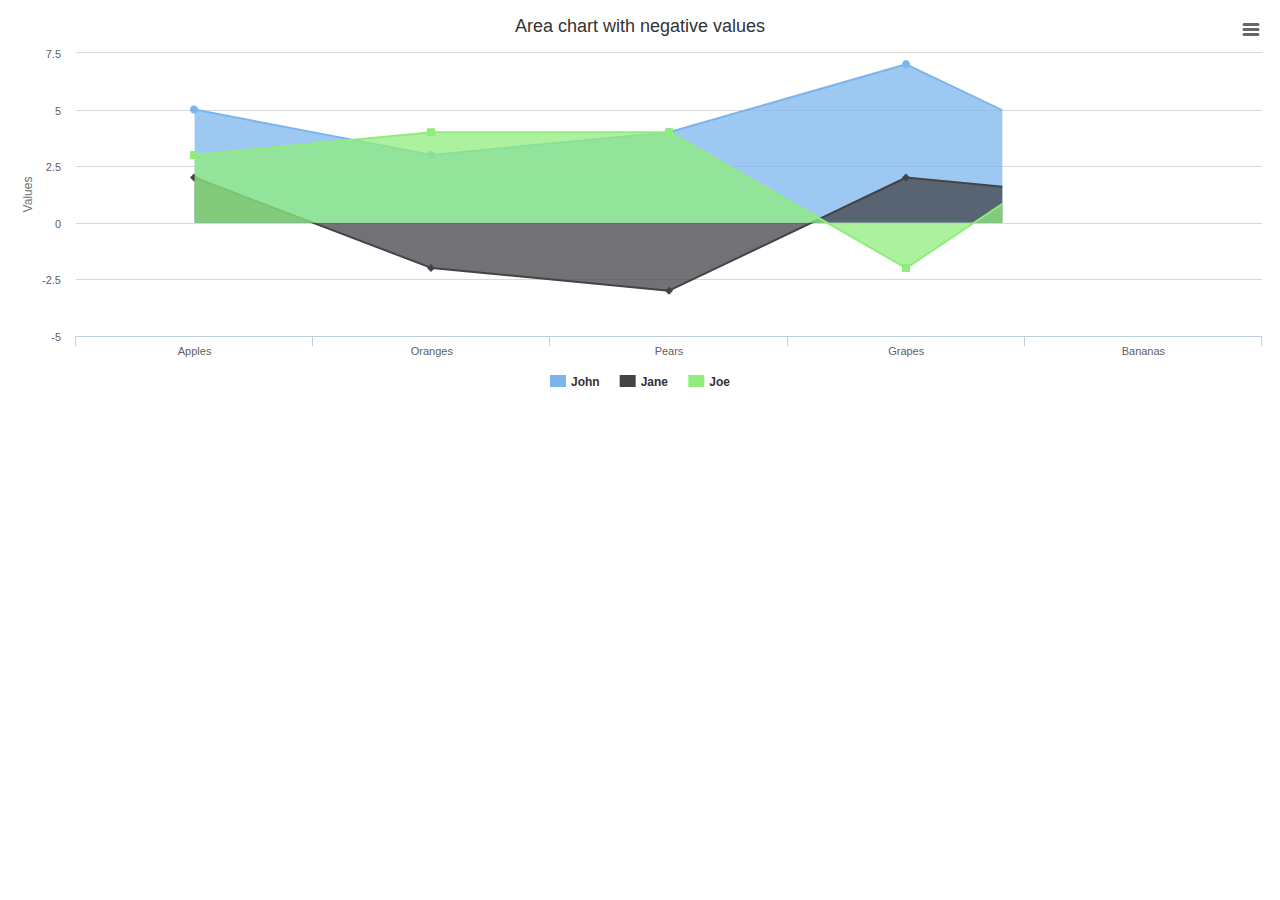
<file: constbi/examples/area-negative/index.htm>
<!DOCTYPE HTML>
<html>
	<head>
		<meta http-equiv="Content-Type" content="text/html; charset=utf-8">
		<title>Highcharts Example</title>

		<script type="text/javascript" src="http://ajax.googleapis.com/ajax/libs/jquery/1.8.2/jquery.min.js"></script>
		<style type="text/css">
${demo.css}
		</style>
		<script type="text/javascript">
$(function () {
    $('#container').highcharts({
        chart: {
            type: 'area'
        },
        title: {
            text: 'Area chart with negative values'
        },
        xAxis: {
            categories: ['Apples', 'Oranges', 'Pears', 'Grapes', 'Bananas']
        },
        credits: {
            enabled: false
        },
        series: [{
            name: 'John',
            data: [5, 3, 4, 7, 2]
        }, {
            name: 'Jane',
            data: [2, -2, -3, 2, 1]
        }, {
            name: 'Joe',
            data: [3, 4, 4, -2, 5]
        }]
    });
});
		</script>
	</head>
	<body>
<script src="../../js/highcharts.js"></script>
<script src="../../js/modules/exporting.js"></script>

<div id="container" style="min-width: 310px; height: 400px; margin: 0 auto"></div>

	</body>
</html>
</file>
<file: reportes/fpdf.css>
body {font-family:"Times New Roman",serif}
h1 {font:bold 135% Arial,sans-serif; color:#4000A0; margin-bottom:0.9em}
h2 {font:bold 95% Arial,sans-serif; color:#900000; margin-top:1.5em; margin-bottom:1em}
dl.param dt {text-decoration:underline}
dl.param dd {margin-top:1em; margin-bottom:1em}
dl.param ul {margin-top:1em; margin-bottom:1em}
tt, code, kbd {font-family:"Courier New",Courier,monospace; font-size:82%}
div.source {margin-top:1.4em; margin-bottom:1.3em}
div.source pre {display:table; border:1px solid #24246A; width:100%; margin:0em; font-family:inherit; font-size:100%}
div.source code {display:block; border:1px solid #C5C5EC; background-color:#F0F5FF; padding:6px; color:#000000}
div.doc-source {margin-top:1.4em; margin-bottom:1.3em}
div.doc-source pre {display:table; width:100%; margin:0em; font-family:inherit; font-size:100%}
div.doc-source code {display:block; background-color:#E0E0E0; padding:4px}
.kw {color:#000080; font-weight:bold}
.str {color:#CC0000}
.cmt {color:#008000}
p.demo {text-align:center; margin-top:-0.9em}
a.demo {text-decoration:none; font-weight:bold; color:#0000CC}
a.demo:link {text-decoration:none; font-weight:bold; color:#0000CC}
a.demo:hover {text-decoration:none; font-weight:bold; color:#0000FF}
a.demo:active {text-decoration:none; font-weight:bold; color:#0000FF}
</file>
